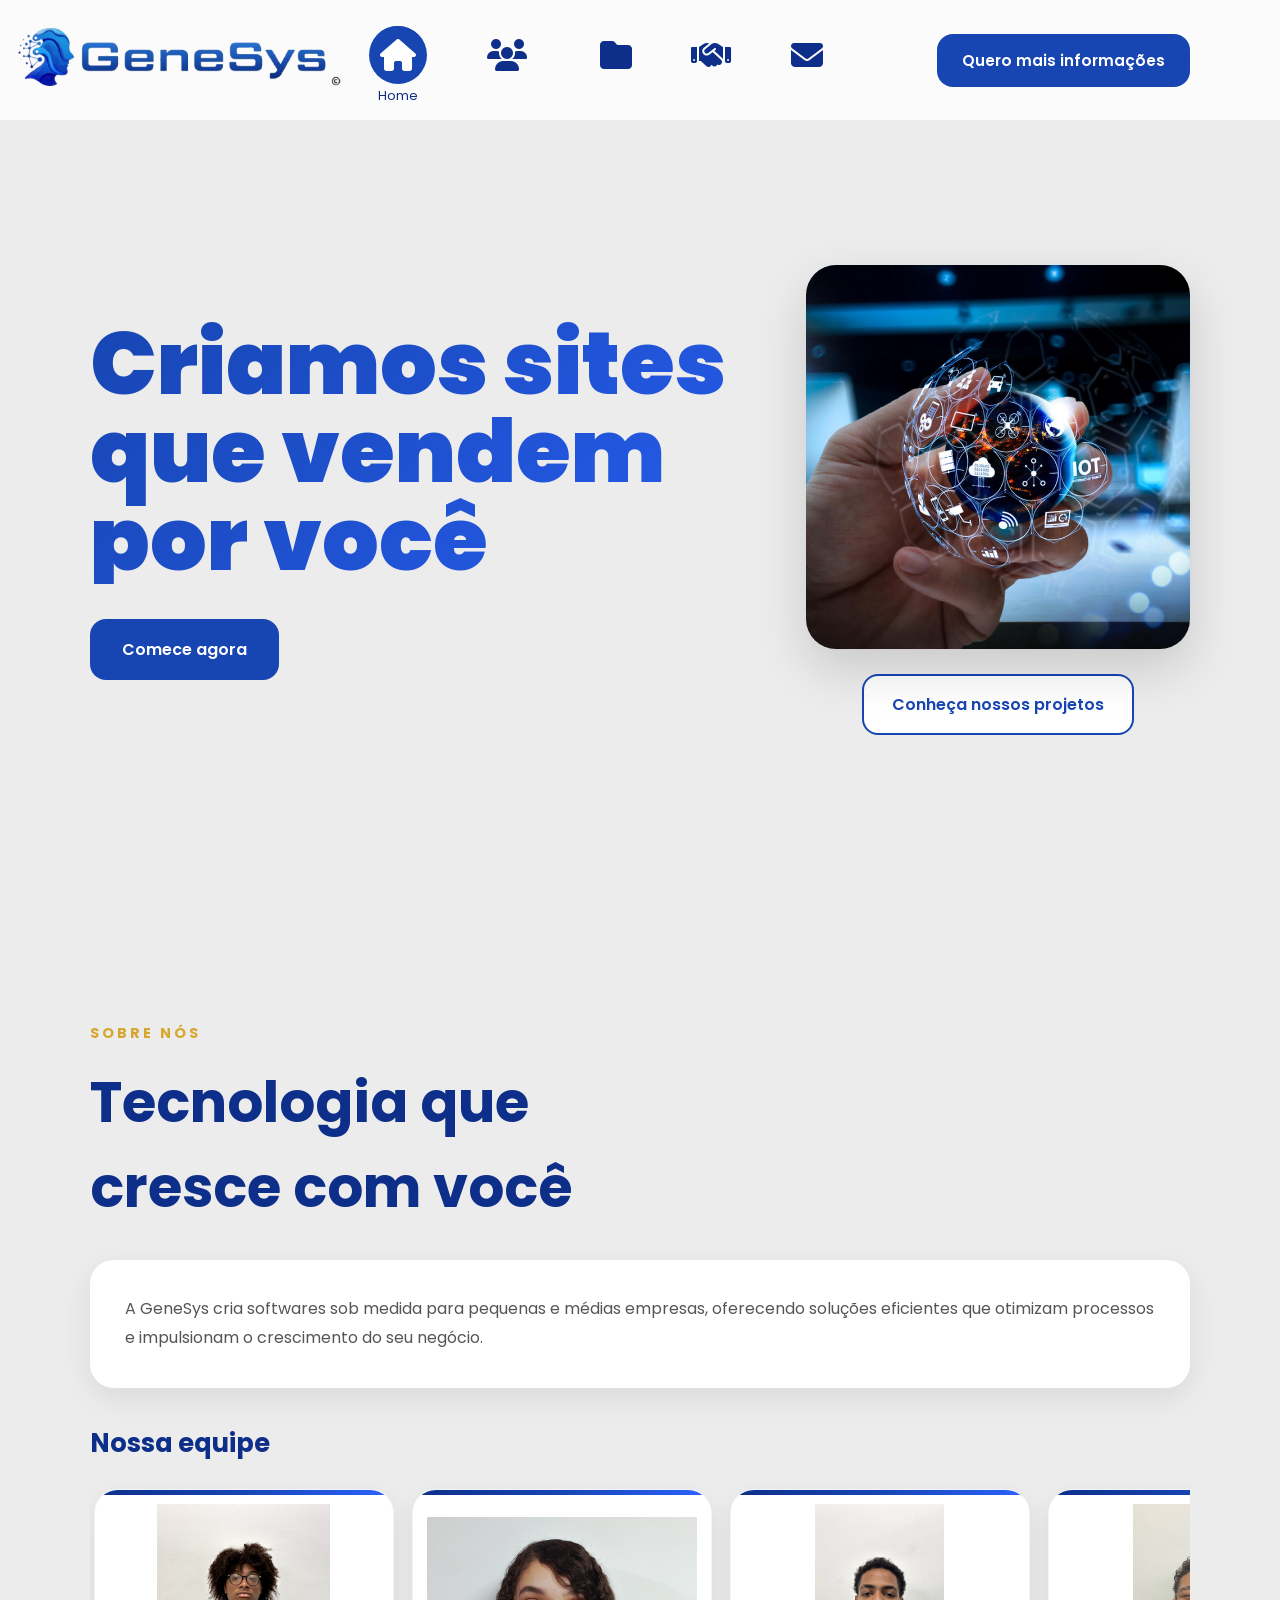
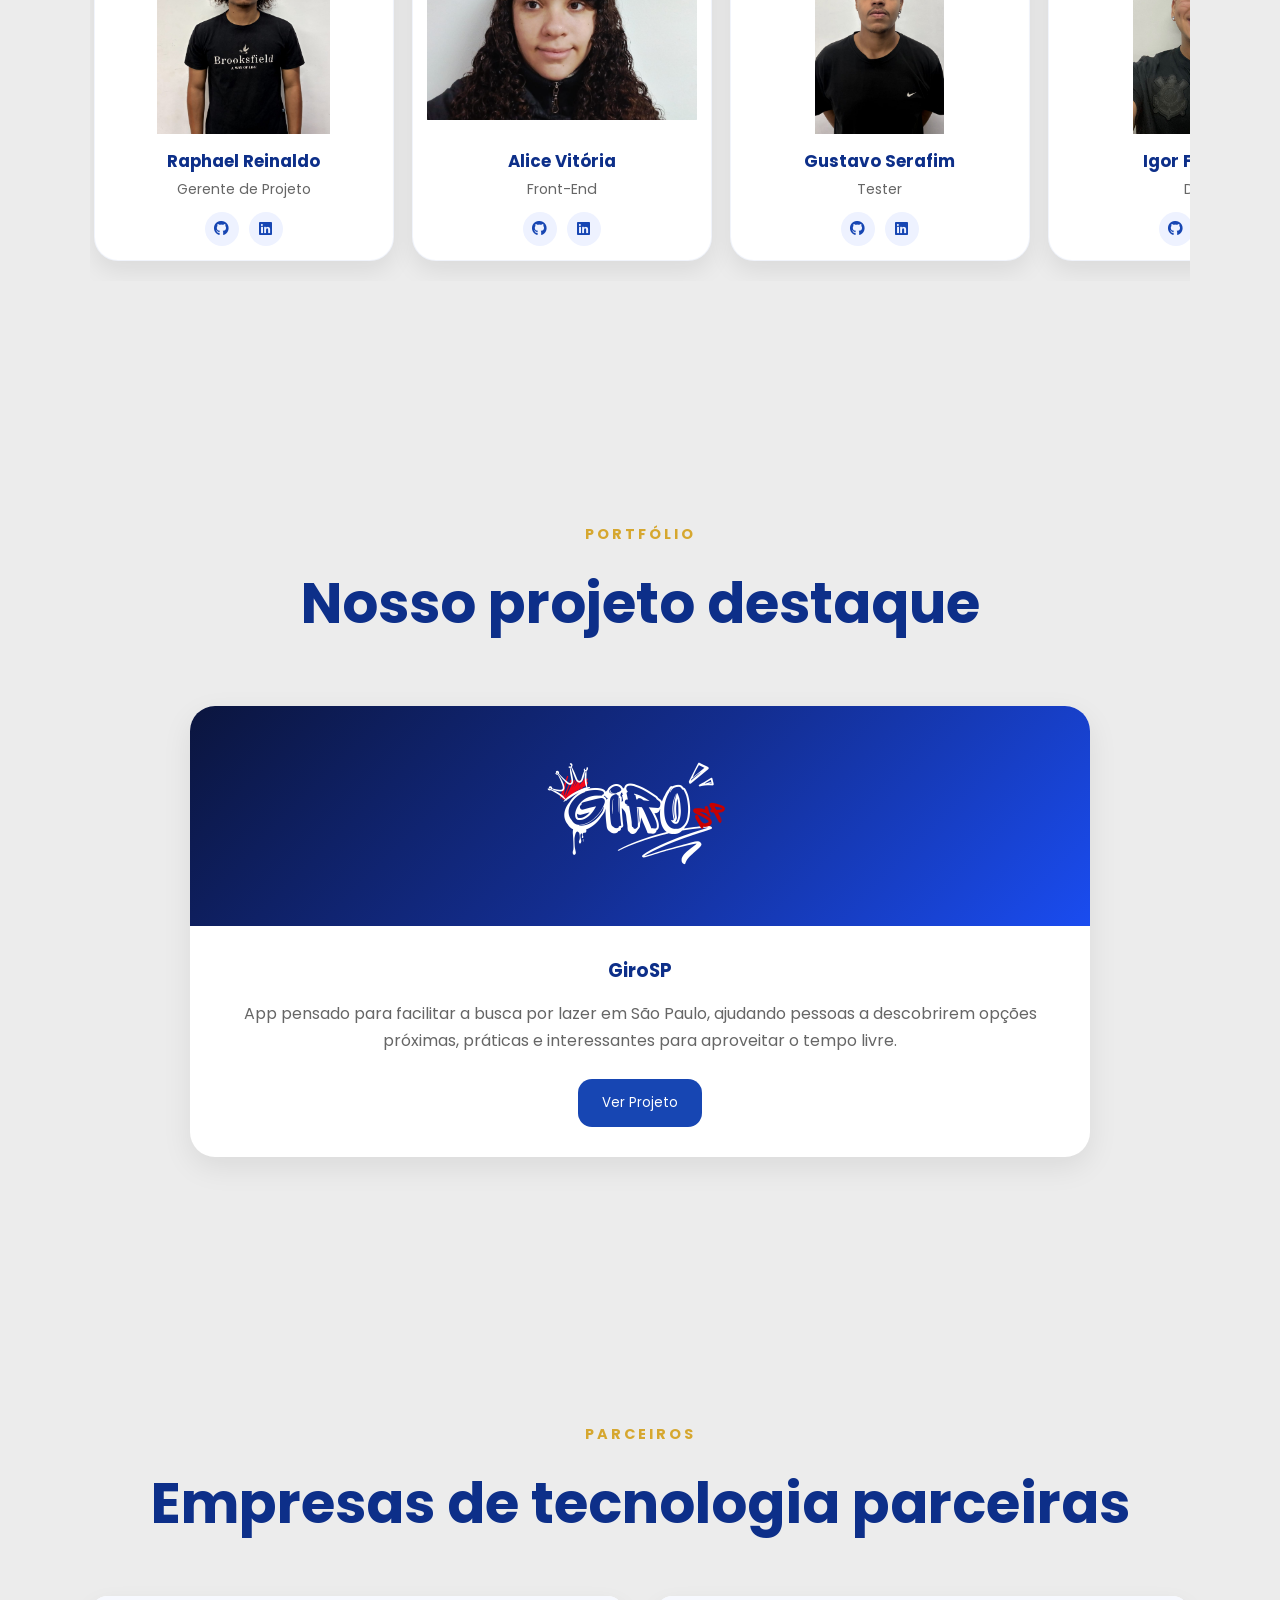
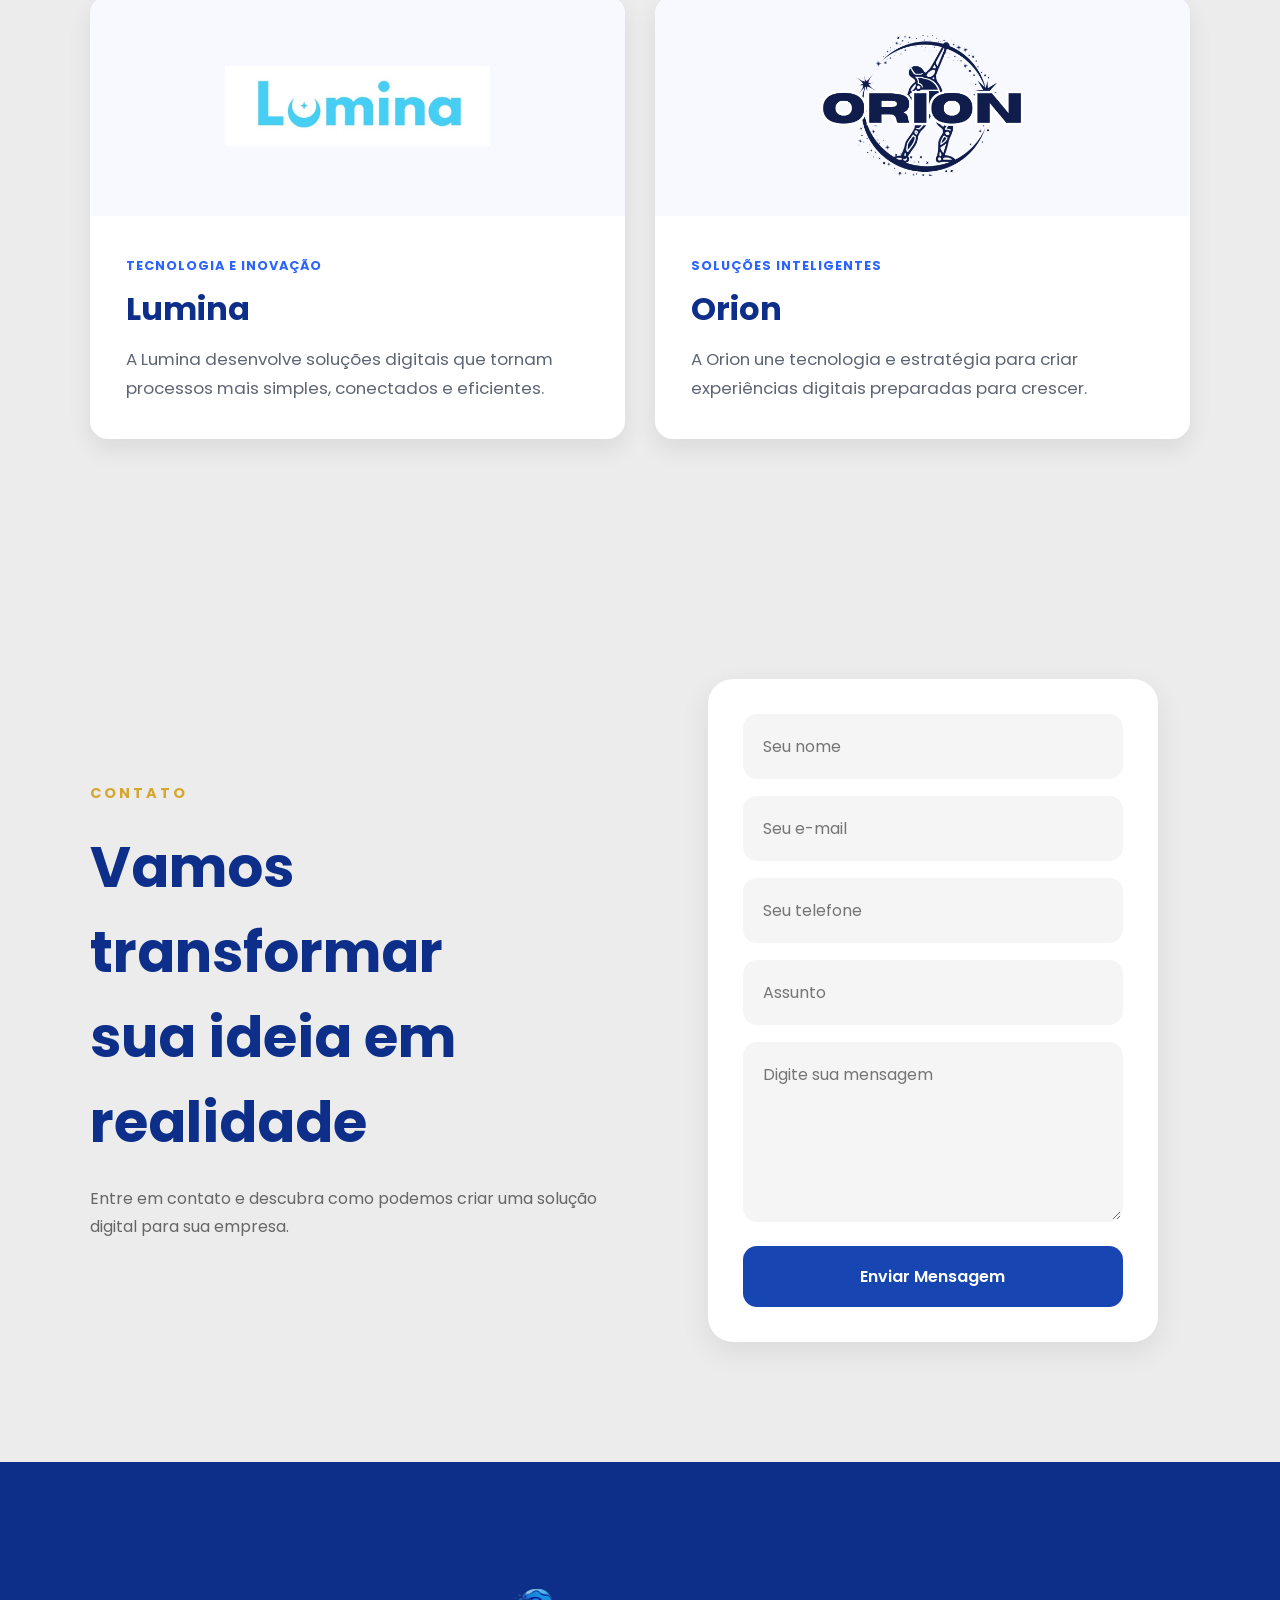
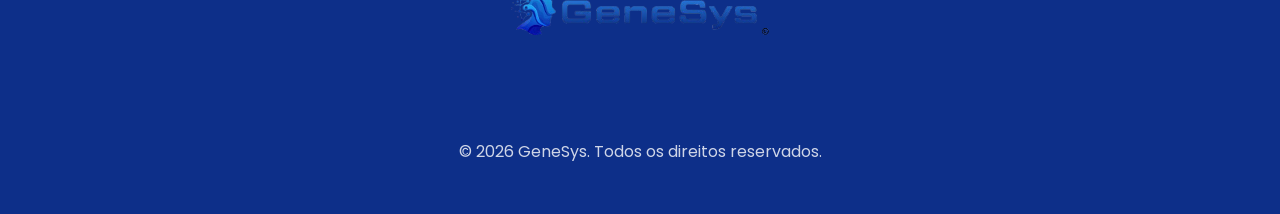
<file: Genesys/index.html>
<!DOCTYPE html>
<html lang="pt-BR">

<head>

    <meta charset="UTF-8">

    <meta
        name="viewport"
        content="width=device-width, initial-scale=1.0">

    <title>GeneSys</title>

    <link
        rel="stylesheet"
        href="style.css">

    <link
        rel="preconnect"
        href="https://fonts.googleapis.com">

    <link
        rel="preconnect"
        href="https://fonts.gstatic.com"
        crossorigin>

    <link
        href="https://fonts.googleapis.com/css2?family=Poppins:wght@300;400;500;600;700;800;900&display=swap"
        rel="stylesheet">

    <link
        rel="stylesheet"
        href="https://cdnjs.cloudflare.com/ajax/libs/font-awesome/6.5.2/css/all.min.css">

</head>

<body>

    <!-- =========================================
         NAVBAR
    ========================================== -->

    <header class="header">

        <div class="logo">

            <img
                src="./imgs/logan.png"
                alt="GeneSys">

        </div>

        <nav class="navbar">

            <a
                href="#home"
                class="nav-item">

                <div class="icon-circle">

                    <i class="fa-solid fa-house"></i>

                </div>

                <span>Home</span>

            </a>

            <a
                href="#sobre"
                class="nav-item">

                <div class="icon-circle">

                    <i class="fa-solid fa-users"></i>

                </div>

                <span>Quem Somos</span>

            </a>

            <a
                href="#portfolio"
                class="nav-item">

                <div class="icon-circle">

                    <i class="fa-solid fa-folder"></i>

                </div>

                <span>Portfólio</span>

            </a>

            <a
                href="#parceiros"
                class="nav-item">

                <div class="icon-circle">

                    <i class="fa-solid fa-handshake"></i>

                </div>

                <span>Parceiros</span>

            </a>

            <a
                href="#contato"
                class="nav-item">

                <div class="icon-circle">

                    <i class="fa-solid fa-envelope"></i>

                </div>

                <span>Contato</span>

            </a>

        </nav>

        <button
            type="button"
            class="btn-nav"
            id="btnQueroInformacoes">

            Quero mais informações

        </button>

    </header>


    <!-- =========================================
         HOME
    ========================================== -->

    <section
        id="home"
        class="home">

        <div class="home-content">

            <h1 class="gradient-title">

                Criamos sites<br>
                que vendem<br>
                por você

            </h1>

            <a
                href="#contato"
                class="btn-primary">

                Comece agora

            </a>

        </div>

        <div class="carousel-container">

            <div class="carousel">

                <img
                    src="./imgs/bola.jpg"
                    class="slide active"
                    alt="Projeto GeneSys">

                <img
                    src="./imgs/fio.jpg"
                    class="slide"
                    alt="Projeto GeneSys">

                <img
                    src="./imgs/html.png"
                    class="slide"
                    alt="Desenvolvimento Web">

            </div>

            <a
                href="#portfolio"
                class="btn-secondary">

                Conheça nossos projetos

            </a>

        </div>

    </section>


    <!-- =========================================
         SOBRE NÓS
    ========================================== -->

    <section
        id="sobre"
        class="sobre">

        <div class="sobre-left">

            <span class="subtitle">
                SOBRE NÓS
            </span>

            <h2>

                Tecnologia que<br>
                cresce com você

            </h2>

            <div class="sobre-card">

                <p>

                    A GeneSys cria softwares sob medida
                    para pequenas e médias empresas,
                    oferecendo soluções eficientes
                    que otimizam processos e impulsionam
                    o crescimento do seu negócio.

                </p>

            </div>


            <!-- EQUIPE -->

            <div class="team-section">

                <div class="team-header">

                    <h3>
                        Nossa equipe
                    </h3>

                </div>


                <div class="team-carousel">

                    <div class="team-track">


                        <div class="team-slide">

                            <div class="team-card">

                                <img
                                    src="./imgs/raphael.jpeg"
                                    alt="Raphael">

                                <h4>
                                    Raphael Reinaldo
                                </h4>

                                <p>
                                    Gerente de Projeto
                                </p>

                                <div class="social-links">

                                    <a
                                        href="https://github.com/usuario1"
                                        target="_blank"
                                        rel="noopener noreferrer"
                                        aria-label="GitHub Raphael">

                                        <i class="fa-brands fa-github"></i>

                                    </a>

                                    <a
                                        href="https://www.linkedin.com/in/raphael-reinaldo-201606411?utm_source=share_via&utm_content=profile&utm_medium=member_android"
                                        target="_blank"
                                        rel="noopener noreferrer"
                                        aria-label="Linkedin Raphael">

                                        <i class="fa-brands fa-linkedin"></i>

                                    </a>

                                </div>

                            </div>

                        </div>


                        <div class="team-slide">

                            <div class="team-card">

                                <img
                                    src="./imgs/alice.jpeg"
                                    alt="Alice">

                                <h4>
                                    Alice Vitória
                                </h4>

                                <p>
                                    Front-End
                                </p>

                                <div class="social-links">

                                    <a
                                        href="https://github.com/usuario2"
                                        target="_blank"
                                        rel="noopener noreferrer"
                                        aria-label="GitHub Alice">

                                        <i class="fa-brands fa-github"></i>

                                    </a>

                                    <a
                                        href="https://www.linkedin.com/in/alice-vitória-0301a5412?utm_source=share_via&utm_content=profile&utm_medium=member_android"
                                        target="_blank"
                                        rel="noopener noreferrer"
                                        aria-label="Linkedin Alice">

                                        <i class="fa-brands fa-linkedin"></i>

                                    </a>

                                </div>

                            </div>

                        </div>


                        <div class="team-slide">

                            <div class="team-card">

                                <img
                                    src="./imgs/gustavo.jpeg"
                                    alt="Gustavo">

                                <h4>
                                    Gustavo Serafim
                                </h4>

                                <p>
                                    Tester
                                </p>

                                <div class="social-links">

                                    <a
                                        href="https://github.com/Shk7-c"
                                        target="_blank"
                                        rel="noopener noreferrer"
                                        aria-label="GitHub Gustavo">

                                        <i class="fa-brands fa-github"></i>

                                    </a>

                                    <a
                                        href="https://www.linkedin.com/in/gustavo-serafim-948632366?utm_source=share_via&utm_content=profile&utm_medium=member_android"
                                        target="_blank"
                                        rel="noopener noreferrer"
                                        aria-label="Linkedin Gustavo">

                                        <i class="fa-brands fa-linkedin"></i>

                                    </a>

                                </div>

                            </div>

                        </div>


                        <div class="team-slide">

                            <div class="team-card">

                                <img
                                    src="./imgs/igor.jpeg"
                                    alt="Igor">

                                <h4>
                                    Igor Ferreira
                                </h4>

                                <p>
                                    DBA
                                </p>

                                <div class="social-links">

                                    <a
                                        href="https://github.com/usuario3"
                                        target="_blank"
                                        rel="noopener noreferrer"
                                        aria-label="GitHub Igor">

                                        <i class="fa-brands fa-github"></i>

                                    </a>

                                    <a
                                        href="https://www.linkedin.com/in/igor-ferreira-305b28322?utm_source=share_via&utm_content=profile&utm_medium=member_ios"
                                        target="_blank"
                                        rel="noopener noreferrer"
                                        aria-label="Linkedin Igor">

                                        <i class="fa-brands fa-linkedin"></i>

                                    </a>

                                </div>

                            </div>

                        </div>


                        <div class="team-slide">

                            <div class="team-card">

                                <img
                                    src="./imgs/miguel.jpeg"
                                    alt="Miguel">

                                <h4>
                                    Miguel Laurentino
                                </h4>

                                <p>
                                    Back-End
                                </p>

                                <div class="social-links">

                                    <a
                                        href="https://github.com/MLaurentinoB"
                                        target="_blank"
                                        rel="noopener noreferrer"
                                        aria-label="GitHub Miguel">

                                        <i class="fa-brands fa-github"></i>

                                    </a>

                                    <a
                                        href="https://www.linkedin.com/in/ale-miguel-l-lauren-5248a63aa/?isSelfProfile=true"
                                        target="_blank"
                                        rel="noopener noreferrer"
                                        aria-label="Linkedin Miguel">

                                        <i class="fa-brands fa-linkedin"></i>

                                    </a>

                                </div>

                            </div>

                        </div>


                        <div class="team-slide">

                            <div class="team-card">

                                <img
                                    src="./imgs/braga.jpeg"
                                    alt="Leonardo Braga">

                                <h4>
                                    Leonardo Braga
                                </h4>

                                <p>
                                    Full Stack
                                </p>

                                <div class="social-links">

                                    <a
                                        href="https://github.com/Bragaaxz"
                                        target="_blank"
                                        rel="noopener noreferrer"
                                        aria-label="GitHub Braga">

                                        <i class="fa-brands fa-github"></i>

                                    </a>

                                    <a
                                        href="https://www.linkedin.com/in/leonardo-braga-2109993a2?utm_source=share_via&utm_content=profile&utm_medium=member_android"
                                        target="_blank"
                                        rel="noopener noreferrer"
                                        aria-label="Linkedin Braga">

                                        <i class="fa-brands fa-linkedin"></i>

                                    </a>

                                </div>

                            </div>

                        </div>


                        <div class="team-slide">

                            <div class="team-card">

                                <img
                                    src="./imgs/nicolas.jpeg"
                                    alt="Nicolas">

                                <h4>
                                    Nicolas de Campos
                                </h4>

                                <p>
                                    Full Stack / Designer
                                </p>

                                <div class="social-links">

                                    <a
                                        href="https://github.com/L2pro10"
                                        target="_blank"
                                        rel="noopener noreferrer"
                                        aria-label="GitHub Nicolas">

                                        <i class="fa-brands fa-github"></i>

                                    </a>

                                    <a
                                        href="https://www.linkedin.com/in/nicolas-de-campos-annibal-90385337b?utm_source=share_via&utm_content=profile&utm_medium=member_ios"
                                        target="_blank"
                                        rel="noopener noreferrer"
                                        aria-label="Linkedin Nicolas">

                                        <i class="fa-brands fa-linkedin"></i>

                                    </a>

                                </div>

                            </div>

                        </div>


                        <div class="team-slide">

                            <div class="team-card">

                                <img
                                    src="./imgs/daniel.jpeg"
                                    alt="Daniel">

                                <h4>
                                    Daniel Moreira
                                </h4>

                                <p>
                                    Front-End
                                </p>

                                <div class="social-links">

                                    <a
                                        href="https://github.com/usuario7"
                                        target="_blank"
                                        rel="noopener noreferrer"
                                        aria-label="GitHub Daniel">

                                        <i class="fa-brands fa-github"></i>

                                    </a>

                                    <a
                                        href="https://www.linkedin.com/in/nick-moreira-21b258277"
                                        target="_blank"
                                        rel="noopener noreferrer"
                                        aria-label="Linkedin Daniel">

                                        <i class="fa-brands fa-linkedin"></i>

                                    </a>

                                </div>

                            </div>

                        </div>


                        <div class="team-slide">

                            <div class="team-card">

                                <img
                                    src="./imgs/sabrina.jpeg"
                                    alt="Sabrina">

                                <h4>
                                    Sabrina Eshilley
                                </h4>

                                <p>
                                    Front-End
                                </p>

                                <div class="social-links">

                                    <a
                                        href="https://github.com/usuario5"
                                        target="_blank"
                                        rel="noopener noreferrer"
                                        aria-label="GitHub Sabrina">

                                        <i class="fa-brands fa-github"></i>

                                    </a>

                                    <a
                                        href="https://www.linkedin.com/in/sabrina-eshilley-791011306?utm_source=share_via&utm_content=profile&utm_medium=member_android"
                                        target="_blank"
                                        rel="noopener noreferrer"
                                        aria-label="Linkedin Sabrina">

                                        <i class="fa-brands fa-linkedin"></i>

                                    </a>

                                </div>

                            </div>

                        </div>


                        <div class="team-slide">

                            <div class="team-card">

                                <img
                                    src="./imgs/vinicius.jpeg"
                                    alt="Vinicius">

                                <h4>
                                    Vinicius Henrique
                                </h4>

                                <p>
                                    Analista
                                </p>

                                <div class="social-links">

                                    <a
                                        href="https://github.com/usuario8"
                                        target="_blank"
                                        rel="noopener noreferrer"
                                        aria-label="GitHub Vinicius">

                                        <i class="fa-brands fa-github"></i>

                                    </a>

                                    <a
                                        href="https://www.linkedin.com/in/vinicius-henrique-251657431?utm_source=share_via&utm_content=profile&utm_medium=member_ios"
                                        target="_blank"
                                        rel="noopener noreferrer"
                                        aria-label="Linkedin Vinicius">

                                        <i class="fa-brands fa-linkedin"></i>

                                    </a>

                                </div>

                            </div>

                        </div>


                        <div class="team-slide">

                            <div class="team-card">

                                <img
                                    src="./imgs/joao.jpeg"
                                    alt="João">

                                <h4>
                                    João Pedro
                                </h4>

                                <p>
                                    Analista
                                </p>

                                <div class="social-links">

                                    <a
                                        href="https://github.com/usuario9"
                                        target="_blank"
                                        rel="noopener noreferrer"
                                        aria-label="GitHub João">

                                        <i class="fa-brands fa-github"></i>

                                    </a>

                                    <a
                                        href="https://www.linkedin.com/in/jo%C3%A3o-pedro-matias-da-silva-961138335?utm_source=share_via&utm_content=profile&utm_medium=member_android"
                                        target="_blank"
                                        rel="noopener noreferrer"
                                        aria-label="Linkedin João">

                                        <i class="fa-brands fa-linkedin"></i>

                                    </a>

                                </div>

                            </div>

                        </div>


                    </div>

                </div>

            </div>

        </div>

    </section>


    <!-- =========================================
         PORTFÓLIO
    ========================================== -->

    <section
        id="portfolio"
        class="portfolio">

        <span class="subtitle">
            PORTFÓLIO
        </span>

        <h2>
            Nosso projeto destaque
        </h2>

        <div class="portfolio-single">

            <div class="portfolio-card portfolio-featured">

                <div class="portfolio-image portfolio-giro">

                    <img
                        src="./imgs/logo-giro-branca.png"
                        alt="Logo GiroSP">

                </div>

                <div class="portfolio-content">

                    <h3>
                        GiroSP
                    </h3>

                    <p>

                        App pensado para facilitar a busca
                        por lazer em São Paulo, ajudando
                        pessoas a descobrirem opções próximas,
                        práticas e interessantes para aproveitar
                        o tempo livre.

                    </p>

                    <button type="button">

                        Ver Projeto

                    </button>

                </div>

            </div>

        </div>

    </section>


    <!-- =========================================
         PARCEIROS
    ========================================== -->

    <section
        id="parceiros"
        class="parceiros">

        <span class="subtitle">
            PARCEIROS
        </span>

        <h2>
            Empresas de tecnologia parceiras
        </h2>

        <div class="parceiros-grid">

            <article class="parceiro-card">

                <div class="parceiro-logo">

                    <img
                        src="./imgs/lumina_parceiro.jpeg"
                        alt="Logo da Lumina">

                </div>

                <div class="parceiro-conteudo">

                    <span class="parceiro-categoria">
                        Tecnologia e inovação
                    </span>

                    <h3>
                        Lumina
                    </h3>

                    <p>
                        A Lumina desenvolve soluções digitais que tornam
                        processos mais simples, conectados e eficientes.
                    </p>

                </div>

            </article>

            <article class="parceiro-card">

                <div class="parceiro-logo">

                    <img
                        src="./imgs/orion_parceriro.PNG"
                        alt="Logo da Orion">

                </div>

                <div class="parceiro-conteudo">

                    <span class="parceiro-categoria">
                        Soluções inteligentes
                    </span>

                    <h3>
                        Orion
                    </h3>

                    <p>
                        A Orion une tecnologia e estratégia para criar
                        experiências digitais preparadas para crescer.
                    </p>

                </div>

            </article>

        </div>

    </section>


    <!-- =========================================
         CONTATO
    ========================================== -->

    <section
        id="contato"
        class="contato">

        <div class="contato-left">

            <span class="subtitle">
                CONTATO
            </span>

            <h2>

                Vamos transformar<br>
                sua ideia em realidade

            </h2>

            <p>

                Entre em contato e descubra como
                podemos criar uma solução digital
                para sua empresa.

            </p>

        </div>

        <div class="contato-right">

            <form
                id="contactForm"
                novalidate>

                <div class="form-group">

                    <input
                        type="text"
                        id="nome"
                        name="nome"
                        placeholder="Seu nome"
                        autocomplete="name"
                        required>

                    <small class="form-error"></small>

                </div>

                <div class="form-group">

                    <input
                        type="email"
                        id="email"
                        name="email"
                        placeholder="Seu e-mail"
                        autocomplete="email"
                        required>

                    <small class="form-error"></small>

                </div>

                <div class="form-group">

                    <input
                        type="tel"
                        id="telefone"
                        name="telefone"
                        placeholder="Seu telefone"
                        autocomplete="tel"
                        inputmode="numeric"
                        maxlength="15"
                        required>

                    <small class="form-error"></small>

                </div>

                <div class="form-group">

                    <input
                        type="text"
                        id="assunto"
                        name="assunto"
                        placeholder="Assunto"
                        required>

                    <small class="form-error"></small>

                </div>

                <div class="form-group">

                    <textarea
                        id="mensagem"
                        name="mensagem"
                        placeholder="Digite sua mensagem"
                        required></textarea>

                    <small class="form-error"></small>

                </div>

                <button
                    type="submit"
                    id="btnEnviarMensagem">

                    <span class="button-text">
                        Enviar Mensagem
                    </span>

                    <span class="button-loading">

                        <i class="fa-solid fa-spinner fa-spin"></i>

                        Enviando...

                    </span>

                </button>

            </form>

        </div>

    </section>


    <!-- =========================================
         MODAL - QUERO MAIS INFORMAÇÕES
    ========================================== -->

    <div
        id="modalInformacoes"
        class="modal-informacoes"
        role="dialog"
        aria-modal="true"
        aria-labelledby="tituloInformacoes">

        <div class="informacoes-box">

            <button
                type="button"
                id="btnFecharInformacoes"
                class="btn-fechar-informacoes"
                aria-label="Fechar informações">

                <i class="fa-solid fa-xmark"></i>

            </button>

            <div class="informacoes-hero">

                <div class="informacoes-hero-content">

                    <span class="informacoes-tag">
                        SOBRE A GENESYS
                    </span>

                    <h2 id="tituloInformacoes">

                        Tecnologia pensada para
                        fazer seu negócio crescer.

                    </h2>

                    <p>

                        A GeneSys é uma empresa focada no
                        desenvolvimento de soluções digitais
                        personalizadas. Criamos sites, sistemas
                        e experiências digitais que ajudam
                        empresas a melhorar sua presença online,
                        organizar processos e transformar ideias
                        em produtos reais.

                    </p>

                </div>

            </div>

            <div class="informacoes-conteudo">

                <div class="informacoes-introducao">

                    <h3>
                        O que é a GeneSys?
                    </h3>

                    <p>

                        A GeneSys nasceu com o propósito de
                        aproximar empresas da tecnologia de uma
                        maneira simples, estratégica e eficiente.
                        Em vez de oferecer soluções genéricas,
                        buscamos entender cada negócio para
                        desenvolver ferramentas que realmente
                        façam sentido para suas necessidades.

                    </p>

                    <p>

                        Nosso trabalho vai além de simplesmente
                        criar uma página na internet. Pensamos
                        na experiência do usuário, na identidade
                        visual, na organização das informações,
                        no desempenho e na forma como a tecnologia
                        pode contribuir para os objetivos da empresa.

                    </p>

                </div>

                <div class="informacoes-grid">

                    <div class="informacao-card">

                        <i class="fa-solid fa-laptop-code"></i>

                        <h3>
                            Desenvolvimento Web
                        </h3>

                        <p>

                            Criamos sites modernos, responsivos
                            e pensados para oferecer uma ótima
                            experiência aos usuários.

                        </p>

                    </div>

                    <div class="informacao-card">

                        <i class="fa-solid fa-gears"></i>

                        <h3>
                            Sistemas Personalizados
                        </h3>

                        <p>

                            Desenvolvemos sistemas sob medida
                            para facilitar processos e resolver
                            necessidades específicas.

                        </p>

                    </div>

                    <div class="informacao-card">

                        <i class="fa-solid fa-palette"></i>

                        <h3>
                            Design e Experiência
                        </h3>

                        <p>

                            Unimos tecnologia, organização e
                            identidade visual para criar produtos
                            digitais mais agradáveis e eficientes.

                        </p>

                    </div>

                    <div class="informacao-card">

                        <i class="fa-solid fa-database"></i>

                        <h3>
                            Banco de Dados
                        </h3>

                        <p>

                            Estruturamos e organizamos dados para
                            tornar os sistemas mais seguros,
                            eficientes e fáceis de administrar.

                        </p>

                    </div>

                </div>

                <div class="informacoes-diferenciais">

                    <h3>
                        Por que escolher a GeneSys?
                    </h3>

                    <div class="diferenciais-lista">

                        <div class="diferencial-item">

                            <i class="fa-solid fa-circle-check"></i>

                            <span>
                                Soluções personalizadas para cada negócio.
                            </span>

                        </div>

                        <div class="diferencial-item">

                            <i class="fa-solid fa-circle-check"></i>

                            <span>
                                Estrutura responsiva para diferentes
                                tamanhos de tela e dispositivos.
                            </span>

                        </div>

                        <div class="diferencial-item">

                            <i class="fa-solid fa-circle-check"></i>

                            <span>
                                Desenvolvimento focado em organização,
                                desempenho e facilidade de utilização.
                            </span>

                        </div>

                        <div class="diferencial-item">

                            <i class="fa-solid fa-circle-check"></i>

                            <span>
                                Comunicação próxima durante as
                                etapas de desenvolvimento do projeto.
                            </span>

                        </div>

                        <div class="diferencial-item">

                            <i class="fa-solid fa-circle-check"></i>

                            <span>
                                Pensamento voltado para crescimento
                                e evolução futura da solução.
                            </span>

                        </div>

                    </div>

                </div>

                <div class="informacoes-tecnologia">

                    <h3>
                        Tecnologia
                    </h3>

                    <p>

                        Utilizamos tecnologias modernas para
                        construir interfaces, sistemas e
                        experiências digitais eficientes.

                    </p>

                    <div class="tecnologias">

                        <div class="tecnologia">

                            <i class="fa-brands fa-html5"></i>

                            HTML5

                        </div>

                        <div class="tecnologia">

                            <i class="fa-brands fa-css3-alt"></i>

                            CSS3

                        </div>

                        <div class="tecnologia">

                            <i class="fa-brands fa-js"></i>

                            JavaScript

                        </div>

                        <div class="tecnologia">

                            <i class="fa-solid fa-database"></i>

                            Banco de Dados

                        </div>

                        <div class="tecnologia">

                            <i class="fa-solid fa-server"></i>

                            Backend

                        </div>

                        <div class="tecnologia">

                            <i class="fa-solid fa-mobile-screen"></i>

                            Responsividade

                        </div>

                    </div>

                </div>

                <div class="informacoes-cta">

                    <h3>

                        Tem uma ideia ou precisa
                        de uma solução?

                    </h3>

                    <p>

                        Conte para a GeneSys o que você precisa.
                        Podemos analisar seu projeto, entender
                        seus objetivos e pensar juntos em uma
                        solução digital.

                    </p>

                    <button
                        type="button"
                        id="btnInformacoesContato"
                        class="btn-informacoes-contato">

                        Falar com a GeneSys

                        <i class="fa-solid fa-arrow-right"></i>

                    </button>

                </div>

            </div>

        </div>

    </div>


    <!-- =========================================
         MODAL DE SUCESSO
    ========================================== -->

    <div
        id="modalConfirmacao"
        class="modal-confirmacao"
        role="dialog"
        aria-modal="true"
        aria-labelledby="tituloConfirmacao">

        <div class="confirmacao-box">

            <div class="confirmacao-icone">

                <i class="fa-solid fa-check"></i>

            </div>

            <h2 id="tituloConfirmacao">
                Mensagem enviada!
            </h2>

            <p>

                Obrigado pelo contato!
                Sua mensagem foi registrada com sucesso.

            </p>

            <button
                type="button"
                id="btnFecharConfirmacao">

                Continuar

            </button>

        </div>

    </div>


    <!-- =========================================
         FOOTER
    ========================================== -->

    <footer>

        <img
            src="./imgs/logan.png"
            alt="GeneSys">

        <p>

            © 2026 GeneSys.
            Todos os direitos reservados.

        </p>

    </footer>


    <script src="script.js"></script>

</body>

</html>
</file>
<file: Genesys/style.css>
:root {

    --blue-dark: #0D2F89;
    --blue-main: #1746B3;
    --blue-light: #2B63FF;

    --gold: #D6A72F;

    --white: #ffffff;
    --gray: #f2f2f2;
    --text: #222;

}


* {

    margin: 0;
    padding: 0;

    box-sizing: border-box;

    font-family: 'Poppins', sans-serif;

}


html {

    scroll-behavior: smooth;

}


body {

    background: #ECECEC;

    overflow-x: hidden;

}


body.modal-open {

    overflow: hidden;

}



/* =========================================
   NAVBAR
========================================= */

.header {

    position: fixed;

    top: 0;
    left: 0;

    width: 100%;
    height: 120px;

    display: flex;

    justify-content: space-between;

    align-items: center;

    padding: 0 7%;

    background: rgba(255, 255, 255, .8);

    backdrop-filter: blur(10px);

    z-index: 1000;

}


.logo img {

    height: 100px;

    transform: scale(2.5);

}


.navbar {

    display: flex;

    gap: 35px;

    margin-top: 15px;

}


.nav-item {

    position: relative;

    display: flex;

    flex-direction: column;

    align-items: center;

    text-decoration: none;

    color: var(--blue-dark);

    transition: .3s;

}


.icon-circle {

    width: 58px;
    height: 58px;

    border-radius: 50%;

    display: flex;

    justify-content: center;

    align-items: center;

    transition: .35s ease;

}


.icon-circle i {

    font-size: 32px;

}


.nav-item span {

    margin-top: 8px;

    font-size: .8rem;

    opacity: 0;

    transform: translateY(-5px);

    transition: .3s;

}


.nav-item:hover span {

    opacity: 1;

    transform: translateY(0);

}


.nav-item:hover .icon-circle {

    background: var(--blue-main);

    color: white;

}


.nav-item.active .icon-circle {

    background: var(--blue-main);

    color: white;

}


.nav-item.active span {

    opacity: 1;

}


.nav-item::before {

    content: "";

    position: absolute;

    width: 55px;
    height: 55px;

    border-radius: 50%;

    background: #1746B3;

    z-index: -1;

    transform: scale(0);

    transition: .35s;

}


.nav-item:hover::before,
.nav-item.active::before {

    transform: scale(1);

}



/* =========================================
   BOTÃO NAV
========================================= */

.btn-nav {

    border: none;

    background: var(--blue-main);

    color: white;

    padding: 15px 25px;

    border-radius: 16px;

    font-weight: 600;

    font-size: .95rem;

    cursor: pointer;

    transition: .3s;

}


.btn-nav:hover {

    transform: translateY(-3px);

    background: var(--blue-dark);

    box-shadow:
        0 10px 25px rgba(23, 70, 179, .25);

}



/* =========================================
   HOME
========================================= */

.home {

    min-height: 100vh;

    padding: 180px 7% 80px;

    display: flex;

    justify-content: space-between;

    align-items: center;

}


.home-content {

    max-width: 650px;

}


.gradient-title {

    font-size: clamp(2.5rem, 8vw, 5.5rem);

    font-weight: 900;

    line-height: 1;

    background:

        linear-gradient(
            -45deg,
            #1746B3,
            #0D2F89,
            #2B63FF,
            #1746B3
        );

    background-size: 400% 400%;

    background-clip: text;

    -webkit-background-clip: text;

    -webkit-text-fill-color: transparent;

    animation: gradientMove 6s ease infinite;

}


@keyframes gradientMove {

    0% {

        background-position: 0% 50%;

    }

    50% {

        background-position: 100% 50%;

    }

    100% {

        background-position: 0% 50%;

    }

}


.btn-primary {

    display: inline-block;

    margin-top: 35px;

    background: var(--blue-main);

    color: white;

    text-decoration: none;

    padding: 18px 32px;

    border-radius: 16px;

    font-weight: 600;

    transition: .3s;

}


.btn-primary:hover {

    transform: translateY(-5px);

    background: var(--blue-dark);

    box-shadow:
        0 15px 30px rgba(23, 70, 179, .2);

}



/* =========================================
   CARROSSEL HOME
========================================= */

.carousel-container {

    display: flex;

    flex-direction: column;

    align-items: center;

    gap: 25px;

    width: min(30vw, 440px);

}


.carousel {

    position: relative;

    width: 100%;

    max-width: 440px;

    aspect-ratio: 1 / 1;

    border-radius: 30px;

    overflow: hidden;

    box-shadow:
        0 20px 50px rgba(0, 0, 0, .15);

}


.slide {

    position: absolute;

    width: 100%;
    height: 100%;

    object-fit: cover;

    opacity: 0;

    transition: opacity 1s ease;

}


.slide.active {

    opacity: 1;

}


.btn-secondary {

    text-decoration: none;

    background: white;

    color: var(--blue-main);

    border: 2px solid var(--blue-main);

    padding: 16px 28px;

    border-radius: 16px;

    font-weight: 600;

    transition: .3s;

}


.btn-secondary:hover {

    background: var(--blue-main);

    color: white;

}



/* =========================================
   SOBRE
========================================= */

.sobre {

    min-height: 100vh;

    padding: 120px 7%;

    display: flex;

    justify-content: space-between;

    align-items: center;

    gap: 50px;

}


.sobre-left {

    flex: 1.1;

    min-width: 0;

}


.subtitle {

    color: var(--gold);

    font-weight: 700;

    letter-spacing: 3px;

    font-size: .9rem;

}


.sobre h2 {

    font-size: 3.5rem;

    color: var(--blue-dark);

    margin-top: 15px;

    margin-bottom: 30px;

}


.sobre-card {

    background: white;

    padding: 35px;

    border-radius: 24px;

    box-shadow:
        0 10px 30px rgba(0, 0, 0, .08);

}


.sobre-card p {

    color: #555;

    line-height: 1.8;

}



/* =========================================
   EQUIPE
========================================= */

.team-section {

    margin-top: 36px;

    width: 100%;

    min-width: 0;

}


.team-header {

    display: flex;

    justify-content: space-between;

    align-items: center;

    gap: 16px;

    margin-bottom: 18px;

}


.team-header h3 {

    color: var(--blue-dark);

    font-size: 1.6rem;

}


.team-controls {

    display: none;

}



/*
   CONTAINER DA SCROLLBAR

   IMPORTANTE:
   overflow-x: scroll força a scrollbar
   horizontal a aparecer.
*/

.team-carousel {

    width: 100%;

    overflow-x: scroll;

    overflow-y: hidden;

    margin-top: 18px;

    padding: 8px 4px 20px;

    scroll-behavior: smooth;

    -webkit-overflow-scrolling: touch;

    cursor: grab;

    scrollbar-width: auto;

    scrollbar-color:
        var(--blue-main)
        #d9dce5;

}


/*
   Cursor enquanto arrasta
*/

.team-carousel:active {

    cursor: grabbing;

}


/*
   Scrollbar - Chrome / Edge / Safari
*/

.team-carousel::-webkit-scrollbar {

    height: 12px;

}


.team-carousel::-webkit-scrollbar-track {

    background: #dfe2ea;

    border-radius: 20px;

}


.team-carousel::-webkit-scrollbar-thumb {

    background: var(--blue-main);

    border-radius: 20px;

    border: 2px solid #dfe2ea;

}


.team-carousel::-webkit-scrollbar-thumb:hover {

    background: var(--blue-dark);

}



/*
   TRACK

   NÃO usar transform aqui.
   A movimentação agora é feita
   pela scrollbar.
*/

.team-track {

    display: flex;

    flex-wrap: nowrap;

    gap: 18px;

    width: max-content;

    transition: none;

}



/*
   Cada integrante
*/

.team-slide {

    flex: 0 0 300px;

    width: 300px;

    min-width: 300px;

}



/*
   CARD
*/

.team-card {

    position: relative;

    width: 100%;

    min-height: 365px;

    display: flex;

    flex-direction: column;

    background: white;

    border-radius: 24px;

    padding: 14px;

    text-align: center;

    overflow: hidden;

    box-shadow:
        0 10px 25px rgba(0, 0, 0, .08);

    border: 1px solid rgba(23, 70, 179, .06);

    transition:
        transform .35s ease,
        box-shadow .35s ease;

}


.team-card::before {

    content: "";

    position: absolute;

    top: 0;
    left: 0;

    width: 100%;
    height: 5px;

    background:
        linear-gradient(
            90deg,
            var(--blue-dark),
            var(--blue-main),
            var(--blue-light)
        );

}


.team-card:hover {

    transform: translateY(-8px);

    box-shadow:
        0 20px 40px rgba(13, 47, 137, .16);

}



/*
   ÁREA DA FOTO

   Todos os integrantes possuem
   exatamente o mesmo espaço.
*/

.team-image {

    width: 100%;

    height: 230px;

    margin-bottom: 14px;

    border-radius: 18px;

    overflow: hidden;

    background:
        linear-gradient(
            135deg,
            #eef2ff,
            #f8f9fd
        );

    display: flex;

    align-items: center;

    justify-content: center;

    position: relative;

}


/*
   Pequeno efeito visual atrás da foto
*/

.team-image::after {

    content: "";

    position: absolute;

    inset: 0;

    border-radius: 18px;

    border: 1px solid rgba(23, 70, 179, .08);

    pointer-events: none;

}


/*
   FOTO

   contain = não estica.
   Mantém a proporção original.
*/

.team-card img {

    width: 100%;

    height: 100%;

    object-fit: contain;

    object-position: center;

    display: block;

    border-radius: 16px;

}


/*
   As fotos no HTML são filhas diretas do card (não usam .team-image).
   Definir uma altura própria evita que a regra height: 100% ocupe todo o
   card e esconda nome, cargo e redes sociais.
*/
.team-card > img {

    height: 230px;

    flex: 0 0 230px;

    margin-bottom: 14px;

}



/*
   INFORMAÇÕES
*/

.team-info {

    padding: 0 8px 8px;

}


.team-card h4 {

    color: var(--blue-dark);

    font-size: 1.05rem;

    font-weight: 700;

    margin-bottom: 5px;

}


.team-card p {

    color: #666;

    font-size: .88rem;

}



/*
   REDES SOCIAIS
*/

.social-links {

    display: flex;

    justify-content: center;

    gap: 10px;

    margin-top: 12px;

}


.social-links a {

    width: 34px;

    height: 34px;

    display: flex;

    align-items: center;

    justify-content: center;

    border-radius: 50%;

    background: #eef2ff;

    color: var(--blue-main);

    font-size: .95rem;

    text-decoration: none;

    transition: .3s;

}


.social-links a:hover {

    color: white;

    background: var(--blue-main);

    transform: translateY(-3px);

}



/* =========================================
   PORTFÓLIO
========================================= */

.portfolio {

    min-height: 100vh;

    padding: 120px 7%;

    text-align: center;

}


.portfolio h2 {

    font-size: 3.5rem;

    color: var(--blue-dark);

    margin-top: 15px;

    margin-bottom: 60px;

}


.portfolio-single {

    display: flex;

    justify-content: center;

}


.portfolio-featured {

    max-width: 900px;

    width: 100%;

}


.portfolio-card {

    background: white;

    border-radius: 25px;

    overflow: hidden;

    transition: .35s;

    box-shadow:
        0 10px 30px rgba(0, 0, 0, .08);

}


.portfolio-card:hover {

    transform: translateY(-12px);

    box-shadow:
        0 25px 50px rgba(0, 0, 0, .15);

}


.portfolio-image {

    height: 220px;

    position: relative;

}


.portfolio-giro {

    display: flex;

    align-items: center;

    justify-content: center;

    background:
        linear-gradient(
            135deg,
            #0b153e,
            #132d8f,
            #1a4cf0
        );

}


.portfolio-giro img {

    max-width: 240px;

    width: 100%;

    height: auto;

    display: block;

}


.portfolio-content {

    padding: 30px;

}


.portfolio-content h3 {

    color: var(--blue-dark);

    margin-bottom: 15px;

}


.portfolio-content p {

    color: #666;

    line-height: 1.7;

    margin-bottom: 25px;

}


.portfolio-content button {

    border: none;

    background: var(--blue-main);

    color: white;

    padding: 14px 24px;

    border-radius: 14px;

    cursor: pointer;

    transition: .3s;

}


.portfolio-content button:hover {

    transform: translateY(-3px);

}



/* =========================================
   PARCEIROS
========================================= */

.parceiros {

    padding: 120px 7%;

    text-align: center;

}


.parceiros h2 {

    font-size: 3.5rem;

    color: var(--blue-dark);

    margin-top: 15px;

    margin-bottom: 50px;

}


.parceiros-grid {

    display: grid;

    grid-template-columns: repeat(2, minmax(0, 1fr));

    gap: 30px;

    max-width: 1120px;

    margin: 0 auto;

}


.parceiro-card {

    background: white;

    border-radius: 18px;

    box-shadow:
        0 10px 25px rgba(0, 0, 0, .08);

    overflow: hidden;

    text-align: left;

    transition: transform .25s ease, box-shadow .25s ease;

}


.parceiro-card:hover {

    transform: translateY(-6px);

    box-shadow: 0 16px 32px rgba(0, 0, 0, .12);

}


.parceiro-logo {

    background: #f7f9ff;

    min-height: 220px;

    padding: 35px;

    display: flex;

    align-items: center;

    justify-content: center;

}


.parceiro-logo img {

    max-width: 265px;

    width: 100%;

    height: auto;

    display: block;

}


.parceiro-conteudo {

    padding: 36px;

}


.parceiro-categoria {

    color: var(--blue-light);

    font-size: .8rem;

    font-weight: 700;

    letter-spacing: .08em;

    text-transform: uppercase;

}


.parceiro-conteudo h3 {

    color: var(--blue-dark);

    font-size: 2rem;

    margin: 8px 0 12px;

}


.parceiro-conteudo p {

    color: #5d6473;

    font-size: 1.05rem;

    line-height: 1.75;

    margin: 0;

}



/* =========================================
   CONTATO
========================================= */

.contato {

    min-height: 100vh;

    padding: 120px 7%;

    display: flex;

    justify-content: space-between;

    align-items: center;

    gap: 70px;

}


.contato-left {

    flex: 1;

}


.contato-left h2 {

    font-size: 3.5rem;

    color: var(--blue-dark);

    margin: 20px 0;

}


.contato-left p {

    color: #666;

    line-height: 1.8;

}


.contato-right {

    flex: 1;

    display: flex;

    justify-content: center;

}


.contato form {

    width: 100%;

    max-width: 450px;

    background: white;

    padding: 35px;

    border-radius: 25px;

    box-shadow:
        0 10px 30px rgba(0, 0, 0, .08);

    display: flex;

    flex-direction: column;

    gap: 12px;

}


.form-group {

    width: 100%;

}


.contato input,
.contato textarea {

    width: 100%;

    padding: 18px;

    border: 2px solid transparent;

    background: #f5f5f5;

    border-radius: 14px;

    outline: none;

    font-size: 1rem;

    color: #333;

    transition: .25s;

}


.contato input:focus,
.contato textarea:focus {

    background: white;

    border-color: var(--blue-main);

    box-shadow:
        0 0 0 4px rgba(23, 70, 179, .08);

}


.contato input.input-error,
.contato textarea.input-error {

    border-color: #e53935;

    background: #fff7f7;

}


.form-error {

    display: block;

    color: #e53935;

    font-size: .78rem;

    margin: 5px 5px 0;

    min-height: 0;

}


.contato textarea {

    min-height: 180px;

    resize: vertical;

}


.contato button[type="submit"] {

    border: none;

    background: var(--blue-main);

    color: white;

    padding: 18px;

    border-radius: 14px;

    cursor: pointer;

    font-weight: 600;

    font-size: 1rem;

    transition: .3s;

}


.contato button[type="submit"]:hover {

    transform: translateY(-3px);

    background: var(--blue-dark);

    box-shadow:
        0 10px 25px rgba(23, 70, 179, .2);

}


.contato button[type="submit"]:disabled {

    opacity: .75;

    cursor: not-allowed;

    transform: none;

}


.button-loading {

    display: none;

}



/* =========================================
   MODAL INFORMAÇÕES
========================================= */

.modal-informacoes {

    position: fixed;

    inset: 0;

    width: 100%;
    height: 100vh;

    background: rgba(5, 18, 55, .75);

    backdrop-filter: blur(8px);

    display: flex;

    justify-content: center;

    align-items: center;

    padding: 30px;

    opacity: 0;

    visibility: hidden;

    transition: .35s ease;

    z-index: 5000;

}


.modal-informacoes.ativa {

    opacity: 1;

    visibility: visible;

}


.informacoes-box {

    width: 100%;

    max-width: 1000px;

    max-height: 90vh;

    background: white;

    border-radius: 30px;

    overflow-y: auto;

    overflow-x: hidden;

    position: relative;

    transform: translateY(40px) scale(.96);

    transition: .4s ease;

    box-shadow:
        0 30px 80px rgba(0, 0, 0, .3);

}


.modal-informacoes.ativa
.informacoes-box {

    transform: translateY(0) scale(1);

}


.btn-fechar-informacoes {

    position: absolute;

    top: 20px;
    right: 20px;

    width: 45px;
    height: 45px;

    border: none;

    border-radius: 50%;

    background: rgba(255, 255, 255, .15);

    color: white;

    font-size: 1.2rem;

    cursor: pointer;

    z-index: 10;

    transition: .3s;

}


.btn-fechar-informacoes:hover {

    background: white;

    color: var(--blue-main);

    transform: rotate(90deg);

}


.informacoes-hero {

    padding: 70px 60px;

    background:
        linear-gradient(
            135deg,
            var(--blue-dark),
            var(--blue-main),
            var(--blue-light)
        );

    color: white;

}


.informacoes-hero-content {

    max-width: 800px;

}


.informacoes-tag {

    color: #D6A72F;

    font-weight: 700;

    letter-spacing: 3px;

    font-size: .8rem;

}


.informacoes-hero h2 {

    font-size: 3rem;

    line-height: 1.15;

    margin: 15px 0 20px;

}


.informacoes-hero p {

    line-height: 1.8;

    opacity: .9;

}


.informacoes-conteudo {

    padding: 50px 60px;

}


.informacoes-introducao h3,
.informacoes-diferenciais h3,
.informacoes-tecnologia h3 {

    color: var(--blue-dark);

    font-size: 1.8rem;

    margin-bottom: 15px;

}


.informacoes-introducao p,
.informacoes-tecnologia p {

    color: #666;

    line-height: 1.8;

    margin-bottom: 15px;

}


.informacoes-grid {

    display: grid;

    grid-template-columns:
        repeat(2, 1fr);

    gap: 20px;

    margin-top: 35px;

}


.informacao-card {

    background: #f5f7fc;

    padding: 25px;

    border-radius: 20px;

    transition: .3s;

}


.informacao-card:hover {

    transform: translateY(-5px);

    box-shadow:
        0 15px 30px rgba(0, 0, 0, .08);

}


.informacao-card i {

    color: var(--blue-main);

    font-size: 1.8rem;

    margin-bottom: 15px;

}


.informacao-card h3 {

    color: var(--blue-dark);

    margin-bottom: 8px;

}


.informacao-card p {

    color: #666;

    line-height: 1.6;

}


.informacoes-diferenciais {

    margin-top: 50px;

}


.diferenciais-lista {

    display: grid;

    grid-template-columns:
        repeat(2, 1fr);

    gap: 15px;

}


.diferencial-item {

    display: flex;

    align-items: center;

    gap: 12px;

    color: #555;

    padding: 12px;

}


.diferencial-item i {

    color: var(--blue-main);

}


.informacoes-tecnologia {

    margin-top: 50px;

}


.tecnologias {

    display: flex;

    flex-wrap: wrap;

    gap: 12px;

    margin-top: 20px;

}


.tecnologia {

    background: #f2f4fa;

    color: var(--blue-dark);

    padding: 12px 18px;

    border-radius: 12px;

    font-weight: 600;

    display: flex;

    align-items: center;

    gap: 8px;

}


.tecnologia i {

    color: var(--blue-main);

}


.informacoes-cta {

    margin-top: 50px;

    padding: 35px;

    border-radius: 22px;

    background:
        linear-gradient(
            135deg,
            #f3f6ff,
            #ffffff
        );

    text-align: center;

}


.informacoes-cta h3 {

    color: var(--blue-dark);

    font-size: 1.8rem;

    margin-bottom: 12px;

}


.informacoes-cta p {

    color: #666;

    line-height: 1.7;

    max-width: 650px;

    margin: 0 auto 25px;

}


.btn-informacoes-contato {

    border: none;

    background: var(--blue-main);

    color: white;

    padding: 15px 25px;

    border-radius: 14px;

    font-weight: 600;

    cursor: pointer;

    transition: .3s;

}


.btn-informacoes-contato:hover {

    transform: translateY(-3px);

    background: var(--blue-dark);

}



/* =========================================
   MODAL DE SUCESSO
========================================= */

.modal-confirmacao {

    position: fixed;

    inset: 0;

    width: 100%;
    height: 100vh;

    background: rgba(5, 18, 55, .72);

    backdrop-filter: blur(7px);

    display: flex;

    justify-content: center;

    align-items: center;

    padding: 20px;

    opacity: 0;

    visibility: hidden;

    transition: .3s ease;

    z-index: 6000;

}


.modal-confirmacao.ativa {

    opacity: 1;

    visibility: visible;

}


.confirmacao-box {

    width: 100%;

    max-width: 430px;

    background: white;

    border-radius: 28px;

    padding: 45px 35px;

    text-align: center;

    box-shadow:
        0 30px 70px rgba(0, 0, 0, .25);

    transform: scale(.85);

    transition:
        .4s cubic-bezier(.2, .8, .2, 1);

}


.modal-confirmacao.ativa
.confirmacao-box {

    transform: scale(1);

}


.confirmacao-icone {

    width: 85px;
    height: 85px;

    margin: 0 auto 25px;

    border-radius: 50%;

    background: #22c55e;

    color: white;

    display: flex;

    justify-content: center;

    align-items: center;

    font-size: 2.5rem;

    box-shadow:
        0 12px 30px rgba(34, 197, 94, .3);

    animation: checkPop .6s ease;

}


.confirmacao-icone i {

    animation:
        checkDraw .45s .15s ease both;

}


@keyframes checkPop {

    0% {

        transform: scale(0);

        opacity: 0;

    }

    70% {

        transform: scale(1.15);

    }

    100% {

        transform: scale(1);

        opacity: 1;

    }

}


@keyframes checkDraw {

    from {

        opacity: 0;

        transform:
            scale(.3)
            rotate(-20deg);

    }

    to {

        opacity: 1;

        transform:
            scale(1)
            rotate(0);

    }

}


.confirmacao-box h2 {

    color: var(--blue-dark);

    font-size: 1.8rem;

    margin-bottom: 12px;

}


.confirmacao-box p {

    color: #666;

    line-height: 1.7;

    margin-bottom: 25px;

}


.confirmacao-box button {

    border: none;

    background: var(--blue-main);

    color: white;

    padding: 14px 35px;

    border-radius: 14px;

    font-weight: 600;

    cursor: pointer;

    transition: .3s;

}


.confirmacao-box button:hover {

    background: var(--blue-dark);

    transform: translateY(-3px);

}



/* =========================================
   FOOTER
========================================= */

footer {

    background: var(--blue-dark);

    color: white;

    text-align: center;

    padding: 50px 20px;

}


footer img {

    height: 200px;

    margin-bottom: 20px;

}


footer p {

    opacity: .8;

}



/* =========================================
   ANIMAÇÕES REVEAL
========================================= */

.reveal {

    opacity: 0;

    transform: translateY(60px);

    transition: .8s;

}


.reveal.active {

    opacity: 1;

    transform: translateY(0);

}



/* =========================================
   RESPONSIVIDADE
========================================= */

@media (max-width: 1100px) {

    .home,
    .sobre,
    .contato {

        flex-direction: column;

        text-align: center;

    }


    .home {

        padding-top: 220px;

    }


    .carousel {

        max-width: 500px;

    }


    .carousel-container {

        width: 100%;

    }


    .gradient-title {

        font-size: 4rem;

    }


    /*
       No tablet continuamos usando
       scrollbar horizontal.
    */

    .team-slide {

        flex: 0 0 280px;

        width: 280px;

        min-width: 280px;

    }

}


@media (max-width: 768px) {

    .header {

        height: auto;

        min-height: 120px;

        flex-direction: column;

        gap: 15px;

        padding: 15px 20px 20px;

    }


    .logo img {

        height: 65px;

        transform: scale(2);

    }


    .navbar {

        gap: 10px;

        flex-wrap: wrap;

        justify-content: center;

        margin-top: 0;

    }


    .icon-circle {

        width: 45px;
        height: 45px;

    }


    .icon-circle i {

        font-size: 23px;

    }


    .nav-item span {

        font-size: .65rem;

    }


    .btn-nav {

        padding: 12px 18px;

        font-size: .8rem;

    }


    .home {

        padding-top: 260px;

    }


    .gradient-title {

        font-size: 3rem;

    }


    .carousel {

        max-width: 300px;

    }


    .sobre h2,
    .portfolio h2,
    .contato-left h2 {

        font-size: 2.3rem;

    }


    .parceiros-grid {

        grid-template-columns: 1fr;

        max-width: 520px;

    }


    /*
       MOBILE:

       O card fica maior que a área visível,
       criando naturalmente a scrollbar.
    */

    .team-carousel {

        padding-bottom: 18px;

        scrollbar-width: auto;

    }


    .team-carousel::-webkit-scrollbar {

        height: 12px;

    }


    .team-slide {

        flex: 0 0 270px;

        width: 270px;

        min-width: 270px;

    }


    .team-card {

        min-height: 350px;

    }


    .team-image {

        height: 215px;

    }


    .informacoes-hero {

        padding: 60px 25px 40px;

    }


    .informacoes-hero h2 {

        font-size: 2rem;

    }


    .informacoes-conteudo {

        padding: 35px 25px;

    }


    .informacoes-grid {

        grid-template-columns: 1fr;

    }


    .diferenciais-lista {

        grid-template-columns: 1fr;

    }


    .modal-informacoes {

        padding: 15px;

    }


    .informacoes-box {

        max-height: 94vh;

        border-radius: 22px;

    }


    .contato form {

        max-width: 450px;

    }

}


@media (max-width: 480px) {

    .navbar {

        gap: 6px;

    }


    .icon-circle {

        width: 40px;
        height: 40px;

    }


    .icon-circle i {

        font-size: 20px;

    }


    .gradient-title {

        font-size: 2.5rem;

    }


    .sobre,
    .portfolio,
    .parceiros,
    .contato {

        padding-left: 5%;

        padding-right: 5%;

    }


    .contato form {

        padding: 25px 20px;

    }


    .informacoes-hero h2 {

        font-size: 1.7rem;

    }


    .informacoes-conteudo {

        padding: 30px 20px;

    }


    .confirmacao-box {

        padding: 40px 25px;

    }


    /*
       Celular:

       cards menores, mas continuam
       com largura fixa para gerar
       rolagem horizontal.
    */

    .team-slide {

        flex: 0 0 250px;

        width: 250px;

        min-width: 250px;

    }


    .team-card {

        min-height: 340px;

        padding: 12px;

    }


    .team-image {

        height: 205px;

    }


    .team-card h4 {

        font-size: 1rem;

    }


    .team-card p {

        font-size: .82rem;

    }

}
</file>
